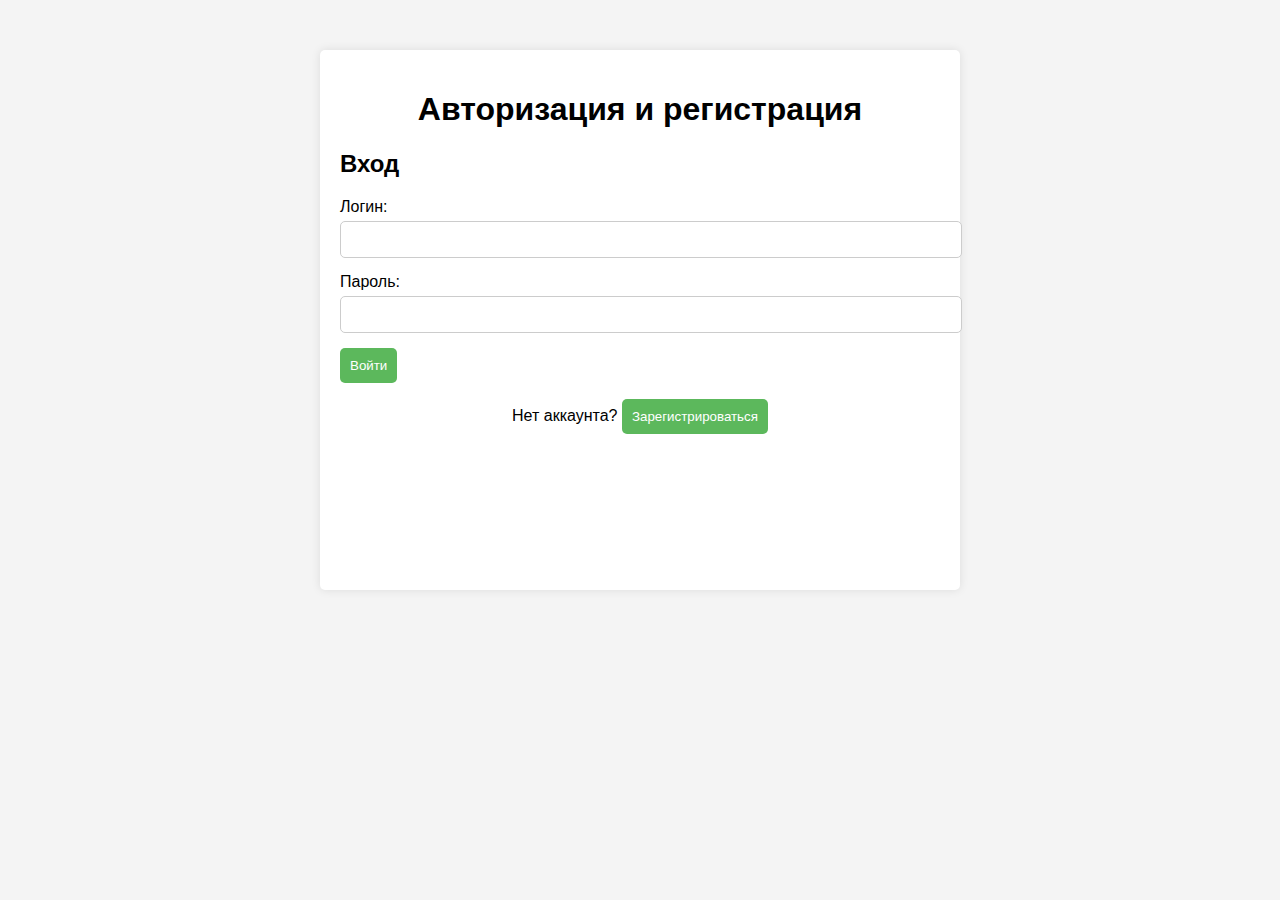
<file: index.html>
<!DOCTYPE html>
<html lang="ru">
<head>
    <meta charset="UTF-8">
    <meta name="viewport" content="width=device-width, initial-scale=1.0">
    <title>Авторизация и регистрация</title>
    <link rel="stylesheet" href="styles.css">
</head>
<body>
    <div class="container">
        <h1>Авторизация и регистрация</h1>
        
        <div id="authContainer">
            <div id="loginSection">
                <h2>Вход</h2>
                <form id="loginForm">
                    <div class="form-group">
                        <label for="loginLogin">Логин:</label>
                        <input type="text" id="loginLogin" name="login" required>
                    </div>
                    <div class="form-group">
                        <label for="loginPassword">Пароль:</label>
                        <input type="password" id="loginPassword" name="password" required>
                    </div>
                    <button type="submit">Войти</button>
                </form>
                <p>Нет аккаунта? <button id="showRegister">Зарегистрироваться</button></p>
            </div>

            <div id="registerSection" style="display: none;">
                <h2>Регистрация</h2>
                <form id="registerForm">
                    <div class="form-group">
                        <label for="registerEmail">Электронная почта:</label>
                        <input type="email" id="registerEmail" name="email" required>
                    </div>
                    <div class="form-group">
                        <label for="registerUsername">Логин:</label>
                        <input type="text" id="registerUsername" name="username" required>
                    </div>
                    <div class="form-group">
                        <label for="registerPassword">Пароль:</label>
                        <input type="password" id="registerPassword" name="password" required>
                    </div>
                    <div class="form-group">
                        <label for="registerName">Имя:</label>
                        <input type="text" id="registerName" name="name" required>
                    </div>
                    <div class="form-group">
                        <label for="registerPhone">Номер телефона:</label>
                        <input type="tel" id="registerPhone" name="phone" required>
                    </div>
                    <button type="submit">Зарегистрироваться</button>
                </form>
                <p>Уже есть аккаунт? <button id="showLogin">Войти</button></p>
            </div>
        </div>
    </div>

    <script src="index.js"></script>
</body>
</html>
</file>
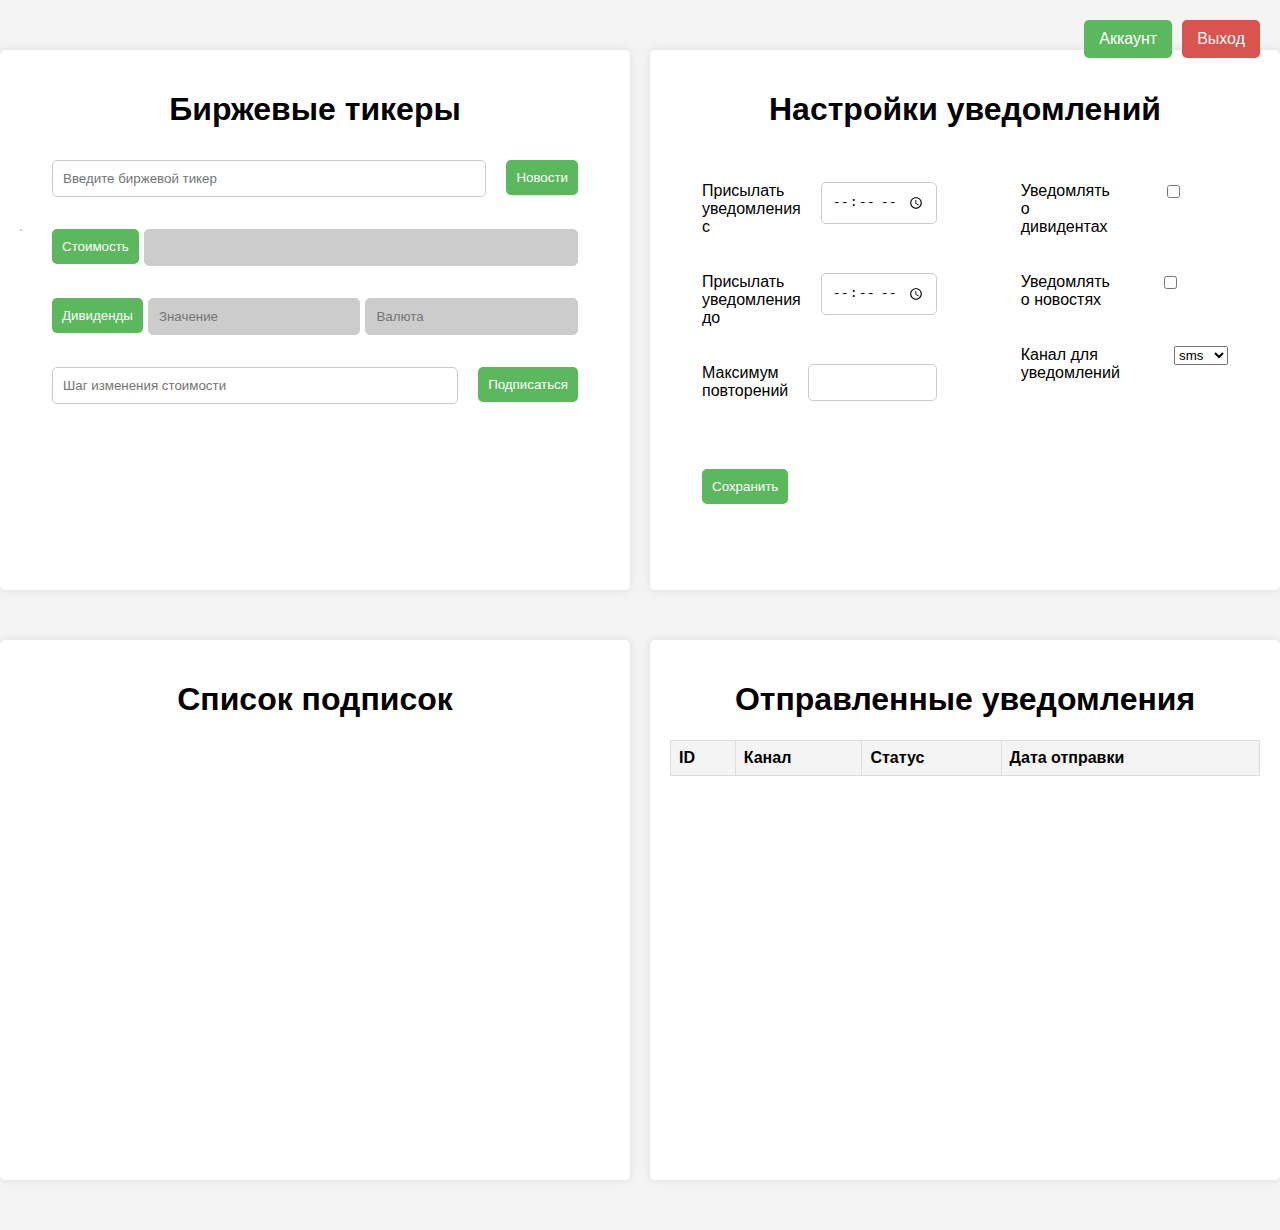
<file: dashboard.html>
<!DOCTYPE html>
<html lang="ru">
<head>
    <meta charset="UTF-8">
    <meta name="viewport" content="width=device-width, initial-scale=1.0">
    <title>Биржевые Тикеры</title>
    <link rel="stylesheet" href="styles.css">
</head>
<body>
<div class="content">
    <div class="column">
        <div class="container scroll">
            <h1>Биржевые тикеры</h1>
            <div class="inter-block">
                <input type="text" id="ticker-input" placeholder="Введите биржевой тикер">
                <button id="news-button" class="button-action">Новости</button>
            </div>
            <div id="suggestions"></div>

            <div class="price-div inter-block">
                <button id="price-button">Стоимость</button>
                <input type="text" id="price" class="readonly field" readonly>
            </div>

            <div class="dividend-div inter-block">
                <button id="dividend-button">Дивиденды</button>
                <input type="text" id="dividend" placeholder="Значение" class="readonly field" readonly>
                <input type="text" id="currency" placeholder="Валюта" class="readonly field" readonly>
            </div>

            <div class="subscription-div inter-block">
                <input type="text" id="price-change-step" placeholder="Шаг изменения стоимости">
                <button id="subscribe-button" class="button-action">Подписаться</button>
            </div>
        </div>
        <div class="container scroll" id="subscriptions">
            <h1>Список подписок</h1>
        </div>
    </div>
    <div class="column">
        <form id="notifications_form" class="container scroll">
            <h1>Настройки уведомлений</h1>
            <div class="content">
                <div class="column">
                    <div class="subscription-settings-div inter-block">
                        <label for="notify_start_time">Присылать уведомления с</label>
                        <input class="notify-field" type="time" id="notify_start_time" name="notify_start_time">
                    </div>
                    <div class="subscription-settings-div inter-block">
                        <label for="notify_end_time">Присылать уведомления до</label>
                        <input class="notify-field" type="time" id="notify_end_time" name="notify_end_time">
                    </div>
                    <div class="subscription-settings-div inter-block">
                        <label for="max_repeats">Максимум повторений</label>
                        <input class="notify-field" type="number" id="max_repeats" name="max_repeats">
                    </div>
                </div>
                <div class="column">
                    <div class="subscription-settings-div inter-block">
                        <label for="notify_dividends">Уведомлять о дивидентах</label>
                        <input type="checkbox" id="notify_dividends" name="notify_dividends">
                    </div>
                    <div class="subscription-settings-div inter-block">
                        <label for="notify_news">Уведомлять о новостях</label>
                        <input type="checkbox" id="notify_news" name="notify_news">
                    </div>
                    <div class="subscription-settings-div inter-block">
                        <label for="notification_channel">Канал для уведомлений</label>
                        <select id="notification_channel" name="notification_channel">
                            <option value="sms">sms</option>
                            <option value="email">email</option>
                        </select>
                    </div>
                </div>
            </div>
            <div class="subscription-settings-div inter-block">
                <button type="submit">Сохранить</button>
            </div>
        </form>
        <div class="container scroll" id="notifications_history">
            <h1>Отправленные уведомления</h1>
            <table class="notification-table">
                <thead>
                <tr>
                    <th>ID</th>
                    <th>Канал</th>
                    <th>Статус</th>
                    <th>Дата отправки</th>
                </tr>
                </thead>
                <tbody id="notification-list"></tbody>
            </table>
        </div>
    </div>
</div>

<div class="up-button">
    <button id="account-button">Аккаунт</button>
    <button id="logout-button">Выход</button>
</div>

<script src="dashboard.js"></script>
</body>
</html>
</file>
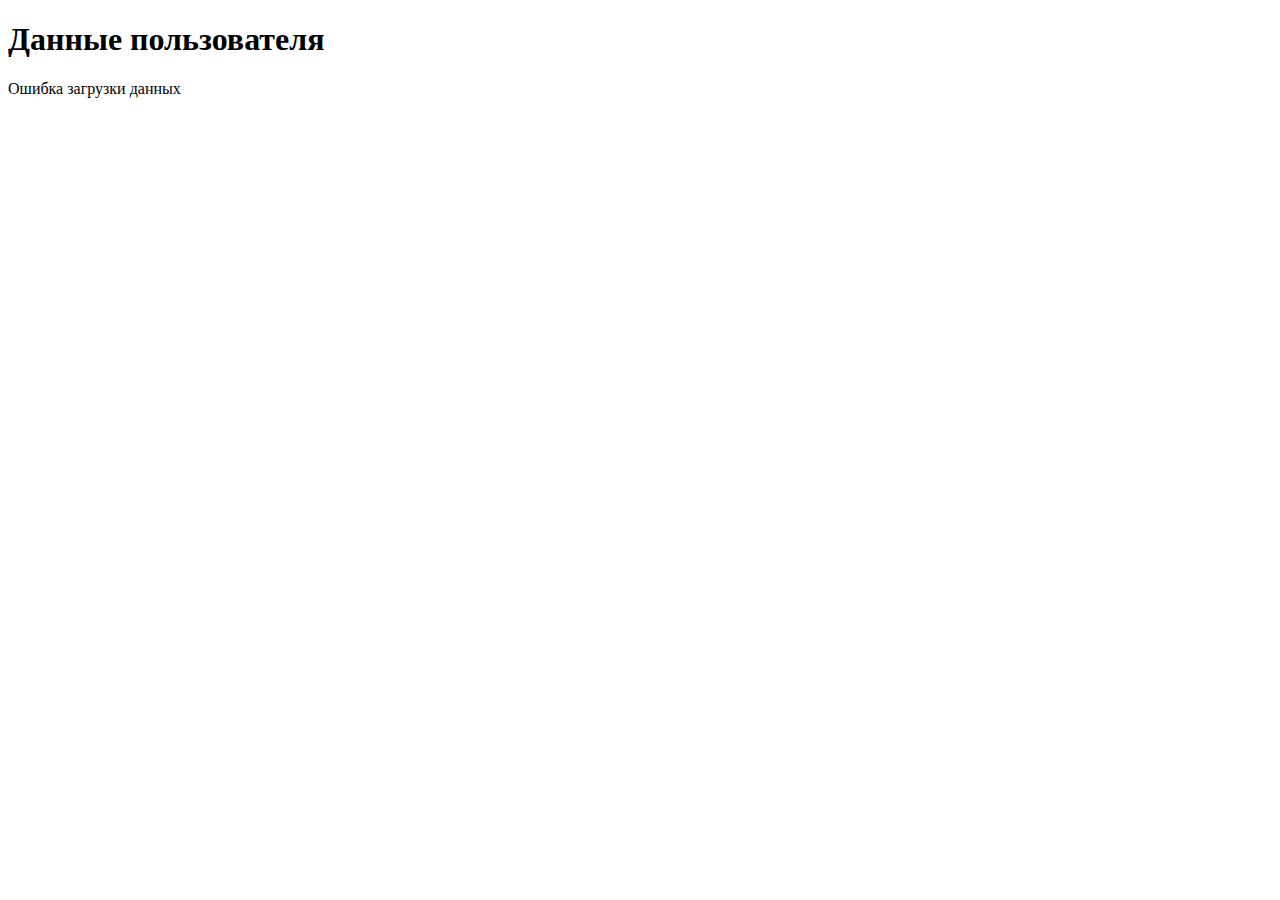
<file: me.html>
<!DOCTYPE html>
<html lang="ru">
<head>
    <meta charset="UTF-8">
    <meta name="viewport" content="width=device-width, initial-scale=1.0">
    <title>Отображение данных</title>
    <script>
        async function fetchData() {
            try {
                let response = await fetch('http://85.193.82.65/users/me');
                if (!response.ok) {
                    throw new Error('Ошибка сети');
                }
                let data = await response.json();
                displayData(data);
            } catch (error) {
                console.error('Ошибка:', error);
                document.getElementById('data').innerText = 'Ошибка загрузки данных';
            }
        }

        function displayData(data) {
            document.getElementById('data').innerHTML = `
                <p><strong>ID:</strong> ${data.ID}</p>
                <p><strong>ФИО:</strong> ${data.ФИО}</p>
                <p><strong>Логин:</strong> ${data.Логин}</p>
                <p><strong>Номер телефона:</strong> ${data["Номер телефона"]}</p>
                <p><strong>Почта:</strong> ${data.Почта}</p>
            `;
        }

        document.addEventListener("DOMContentLoaded", fetchData);
    </script>
</head>
<body>
<h1>Данные пользователя</h1>
<div id="data">Загрузка данных...</div>
</body>
</html>
</file>
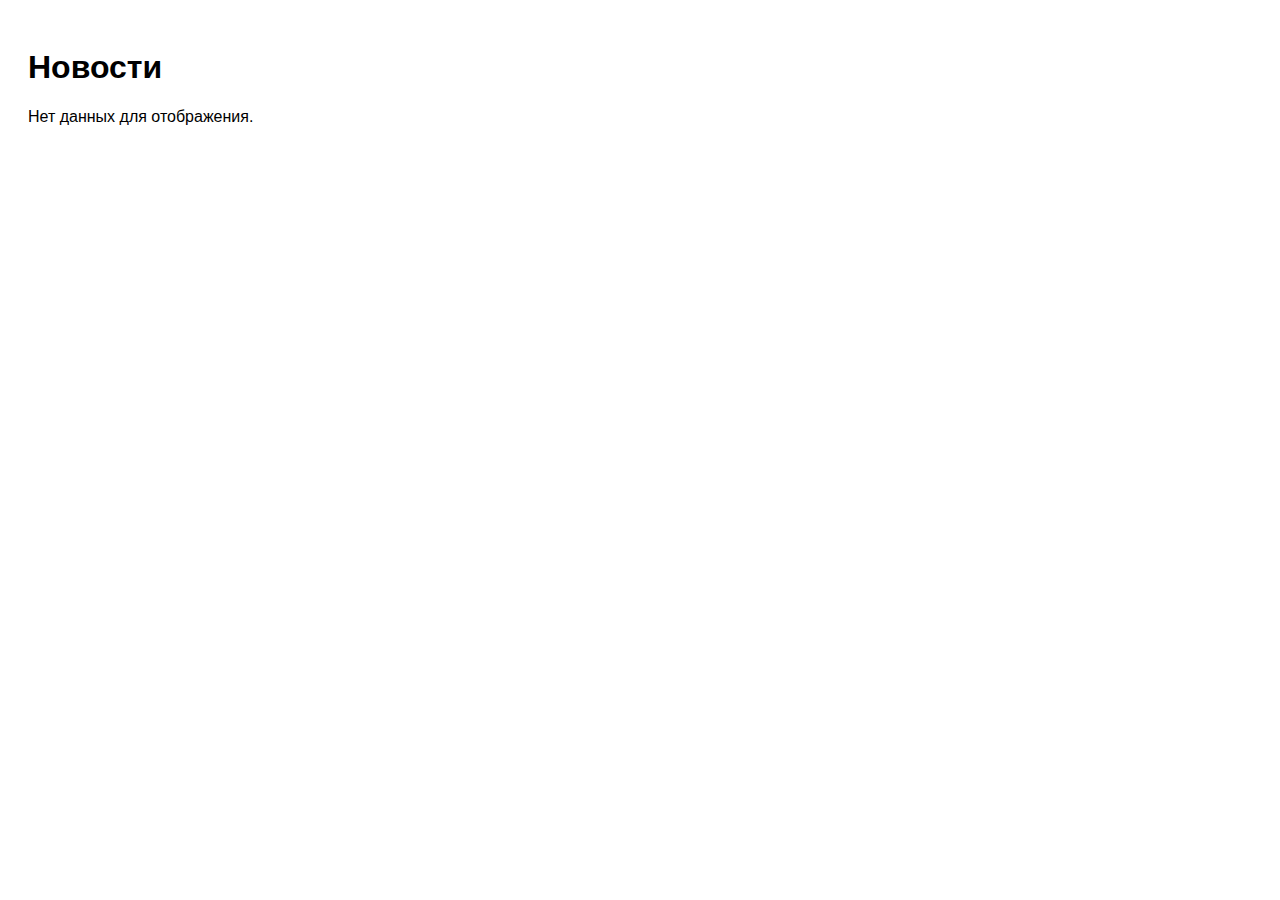
<file: news.html>
<!DOCTYPE html>
<html lang="ru">
<head>
    <meta charset="UTF-8">
    <meta name="viewport" content="width=device-width, initial-scale=1.0">
    <title>Новости</title>
    <link rel="stylesheet" href="news.css">
</head>
<body>
<h1>Новости</h1>
<div id="results-container">
</div>
<script src="news.js"></script>
</body>
</html>
</file>
<file: styles.css>
body {
    font-family: Arial, sans-serif;
    background-color: #f4f4f4;
    margin: 0;
    padding: 0;
}

.content {
    display: flex;
    gap: 20px;
}

.column {
    flex: 1;
}

.container {
    height: 500px;
    max-width: 600px;
    margin: 50px auto;
    padding: 20px;
    background: white;
    border-radius: 5px;
    box-shadow: 0 0 10px rgba(0, 0, 0, 0.1);
}

.scroll {
    overflow: auto;
}

h1 {
    text-align: center;
}

.form-group {
    margin-bottom: 15px;
}

label {
    display: block;
    margin-bottom: 5px;
}

input {
    width: 100%;
    padding: 10px;
    border: 1px solid #ccc;
    border-radius: 5px;
}

/* button {
    width: 100%;
    padding: 10px;
    background-color: #5cb85c;
    color: white;
    border: none;
    border-radius: 5px;
    cursor: pointer;
} */

button:hover {
    background-color: #4cae4c;
}

p {
    text-align: center;
}

#suggestions {
    border: 1px solid #ccc;
    max-height: 100px;
    overflow-y: auto;
    position: absolute;
    background: white;
    z-index: 1;
}

#suggestions div {
    padding: 10px;
    cursor: pointer;
}

#suggestions div:hover {
    background: #f0f0f0;
}

.inter-block {
    margin: 2em;
    display: flex;
    align-items: flex-start;
    justify-content: space-between;
}

.field {
    margin-left: 5px;
}

.readonly {
    background-color: #ccc;
}

.button-action {
    margin-left: 20px;
}

button {
    /* width: 100%; */
    padding: 10px;
    background-color: #5cb85c;
    color: white;
    border: none;
    border-radius: 5px;
    cursor: pointer;
}

.up-button {
    position: absolute;
    top: 20px;
    right: 20px;
    display: flex;
    gap: 10px;
}

#account-button {
    padding: 10px 15px;
    color: white;
    border: none;
    border-radius: 5px;
    cursor: pointer;
    font-size: 16px;
    transition: background-color 0.3s;
    background-color: #5cb85c;
}

#logout-button {
    padding: 10px 15px;
    color: white;
    border: none;
    border-radius: 5px;
    cursor: pointer;
    font-size: 16px;
    transition: background-color 0.3s;
    background-color: #d9534f;
}

#account-button:hover {
    background-color: #4cae4c;
}

#logout-button:hover {
    background-color: #c9302c;
}

.notify-field {
    margin-left: 20px;
}

.notification-table {
    width: 100%;
    border-collapse: collapse;
    margin-top: 20px;
}
.notification-table th, .notification-table td {
    border: 1px solid #ddd;
    padding: 8px;
    text-align: left;
}
.notification-table th {
    background-color: #f4f4f4;
}
</file>
<file: news.css>
body {
    font-family: Arial, sans-serif;
    padding: 20px;
}
.result {
    border: 1px solid #ccc;
    padding: 10px;
    margin-bottom: 15px;
    border-radius: 5px;
    box-shadow: 2px 2px 10px rgba(0,0,0,0.1);
}
.result img {
    max-width: 100%;
    height: auto;
    margin-top: 10px;
}
.result a {
    display: block;
    margin-top: 10px;
    color: blue;
    text-decoration: none;
}
</file>
